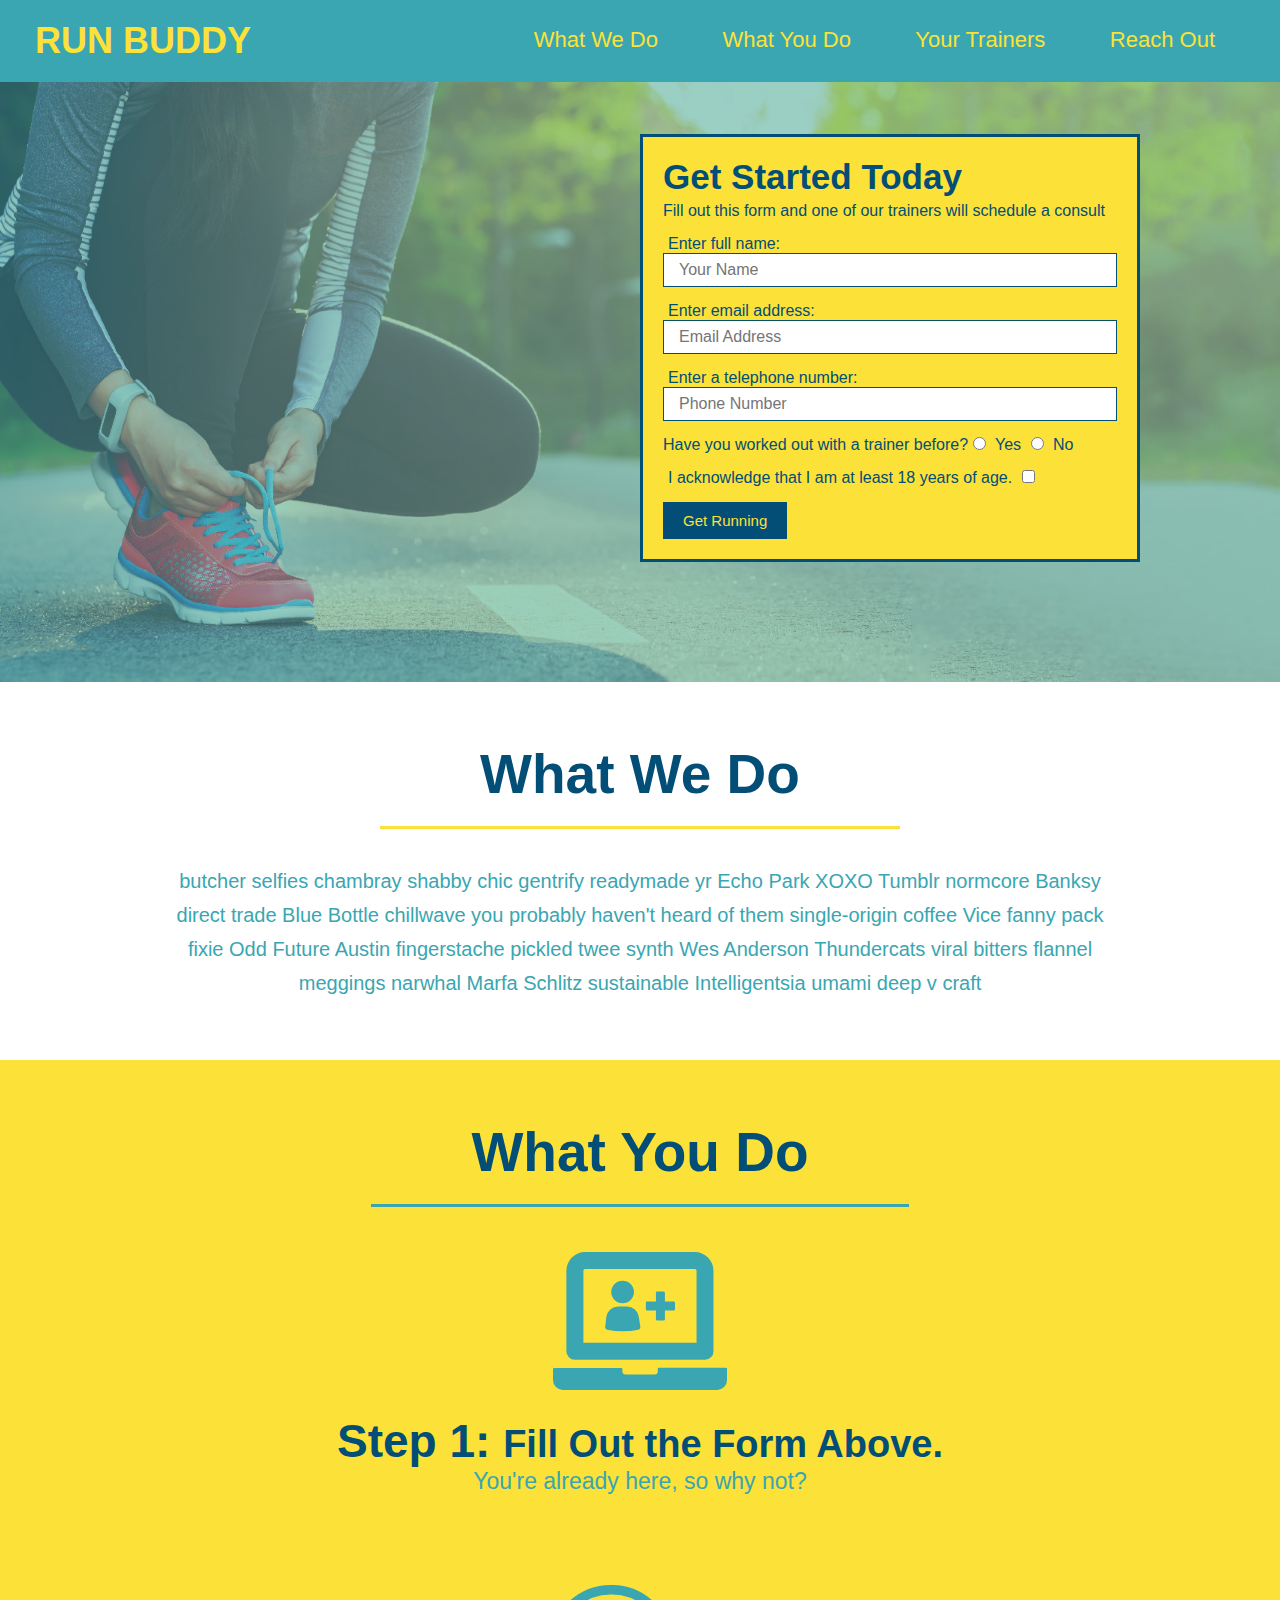
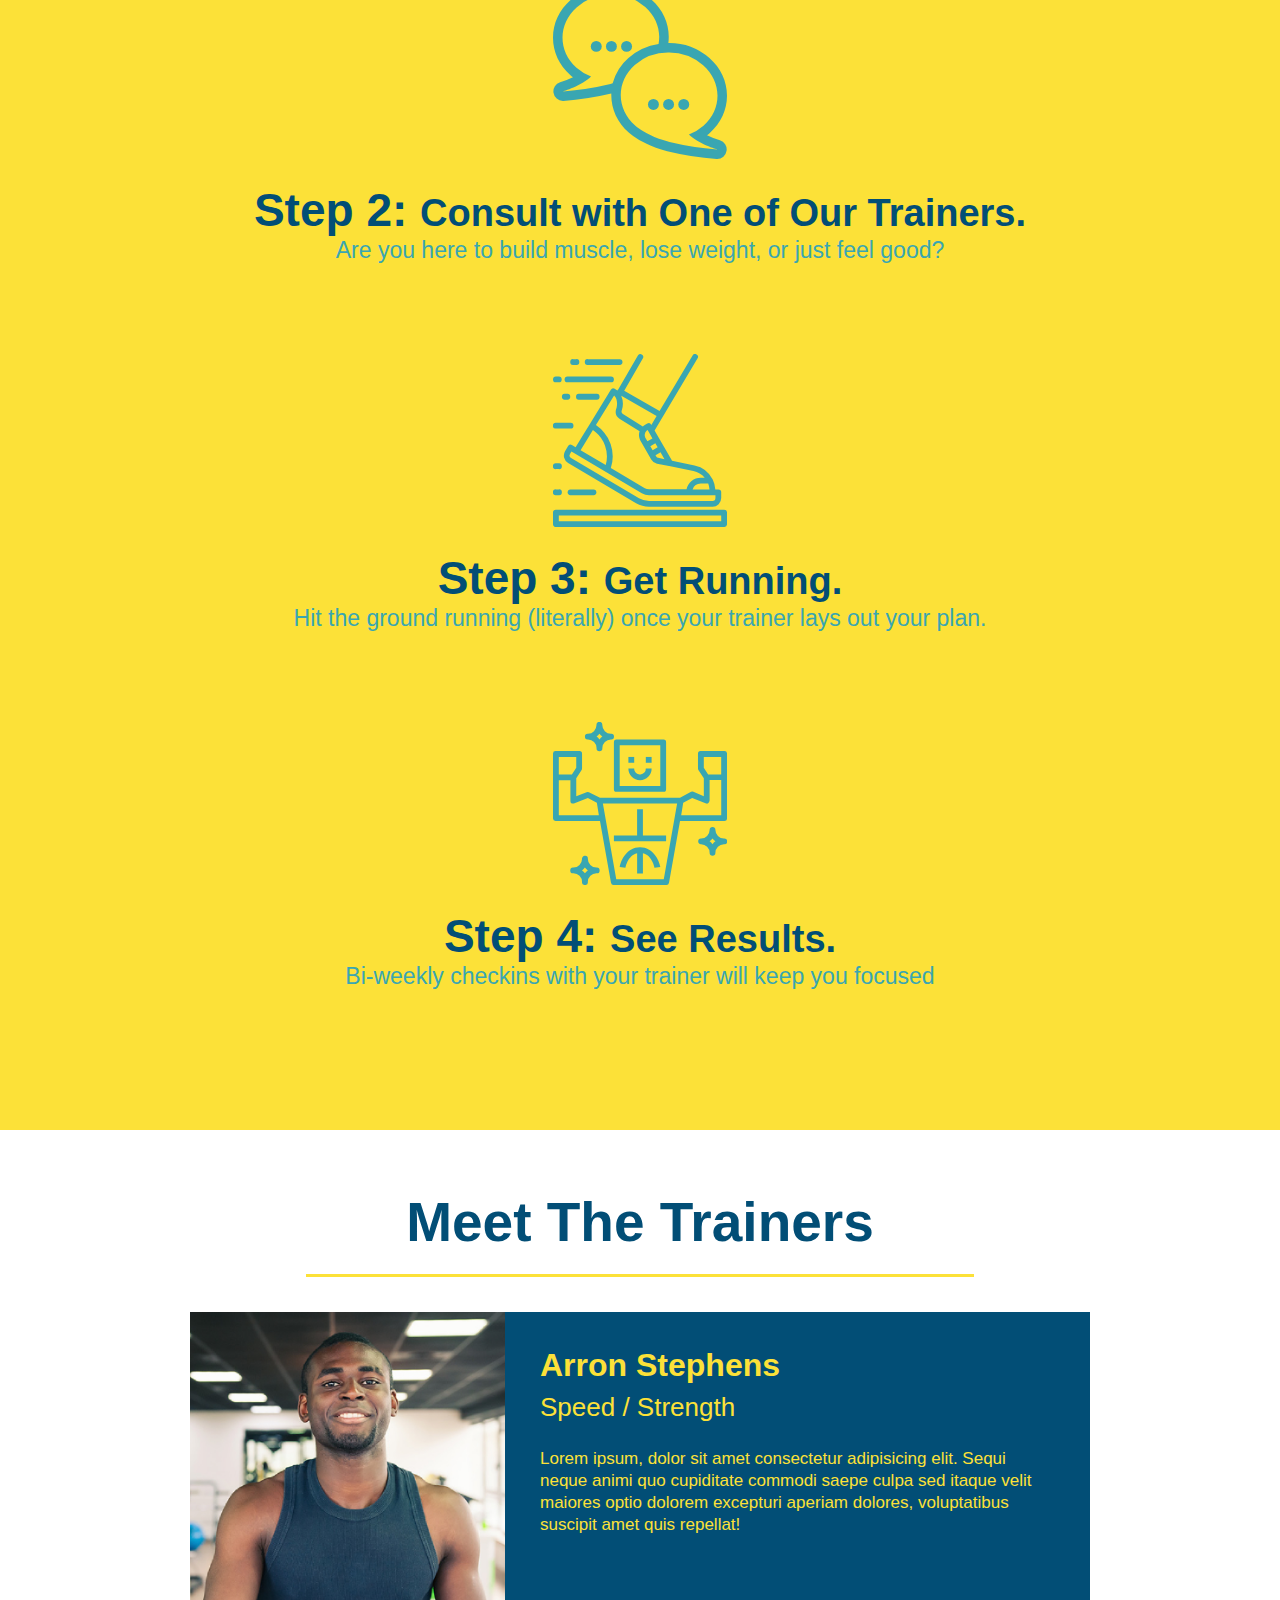
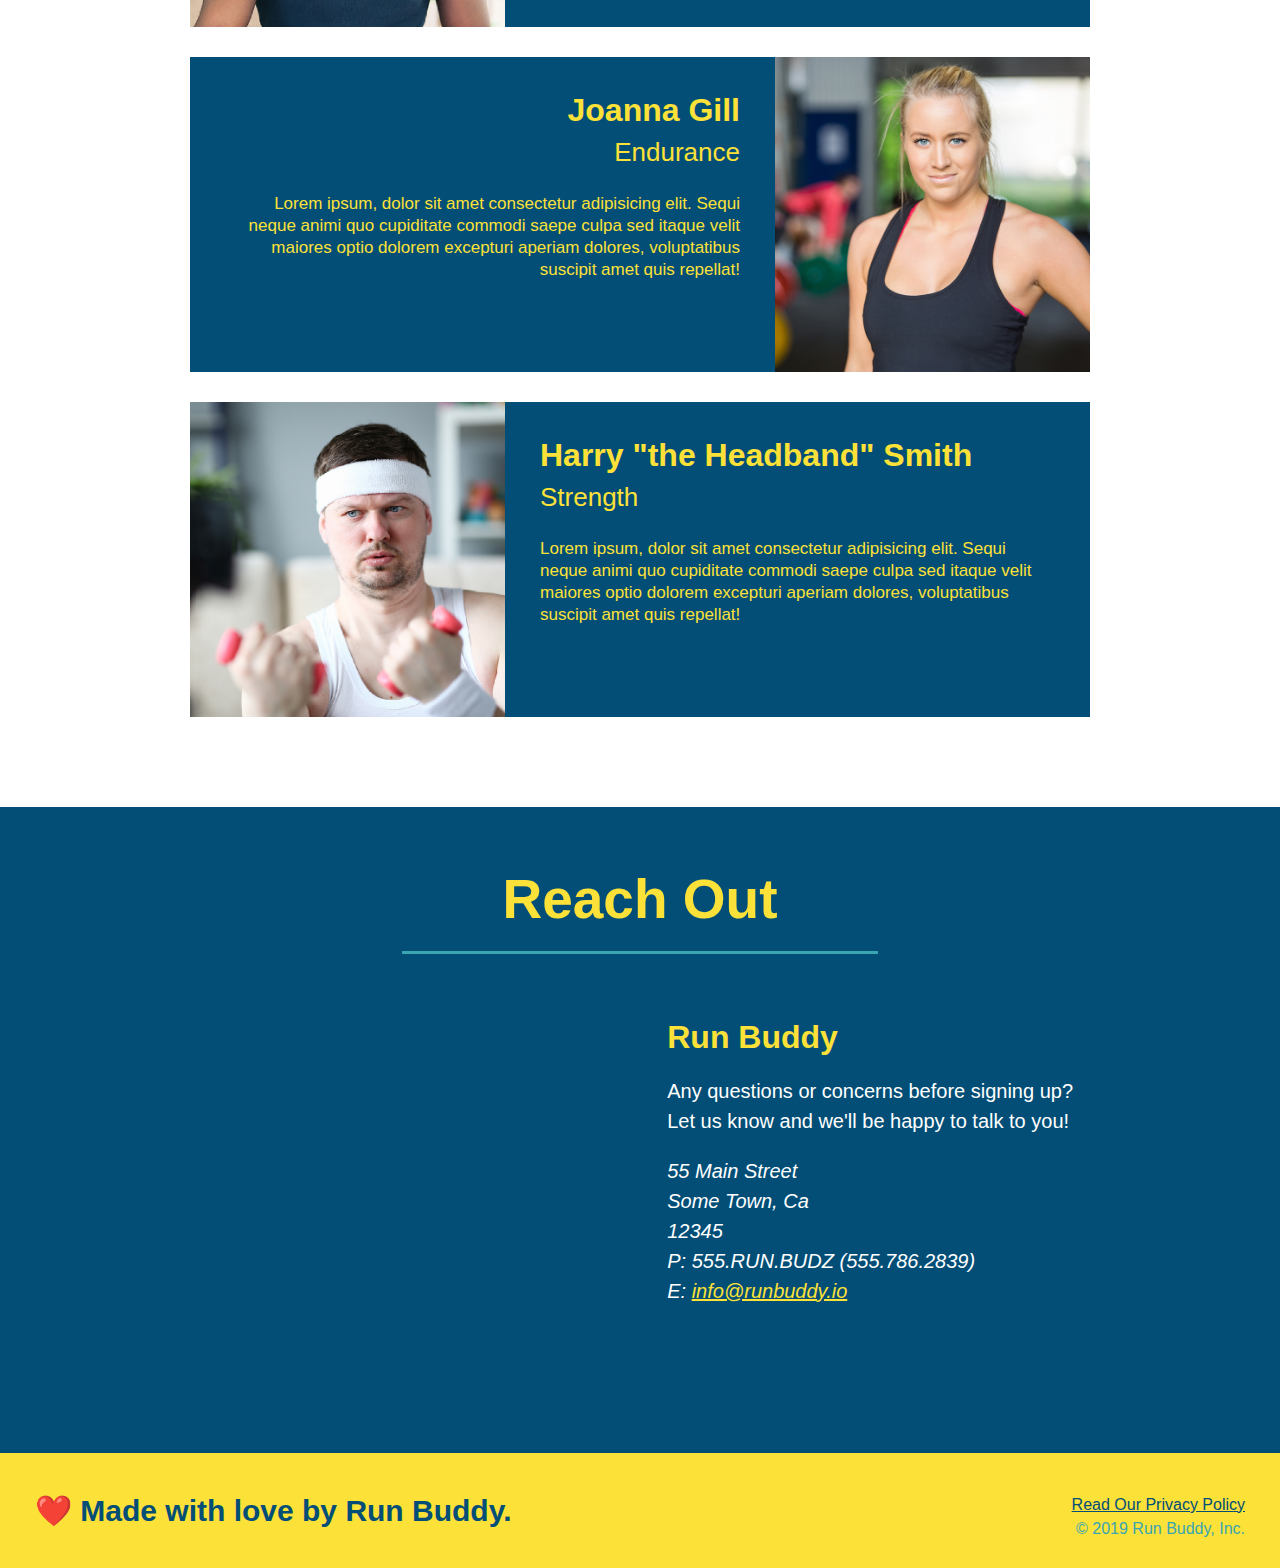
<file: index.html>
<!DOCTYPE html>
<html lang="en">
    <head>
        <meta charset="utf-8">
        <meta http-equiv="X-UA-Compatible" content="IE=edge">
        <title>Run Buddy</title>
        <meta name="description" content="">
        <meta name="viewport" content="width=device-width, initial-scale=1">
        <link rel="stylesheet" href="./assets/css/style.css">
    </head>
    <body>
        <!-- navigation -->
        <header>
            <h1>
                <a href="./index.html">RUN BUDDY</a>
            </h1>
            <nav>
                <!-- Unordered list element -->
                <ul>
                    <!-- List item element -->
                    <li>
                        <a href="#what-we-do">What We Do</a>
                    </li>
                    <li>
                        <a href="#what-you-do">What You Do</a>
                    </li>
                    <li>
                        <a href="#your-trainers">Your Trainers</a>
                    </li>
                    <li>
                        <a href="#reach-out">Reach Out</a>
                    </li>
                </ul>
            </nav>
        </header>

        <!-- hero/jumbotron -->
        <section class="hero">
            <div class="hero-form">
                <h3>Get Started Today</h3>
                <p>Fill out this form and one of our trainers will schedule a
                    consult</p>
                <form>
                    <!-- The for attribute in the <label> element programmatically links to the id attribute in the <input> element. -->
                    <label for="name">Enter full name:</label>
                    <input type="text" placeholder="Your Name" name="name"
                        id="name" class="form-input" />
                    <label for="email">Enter email address:</label>
                    <input type="email" placeholder="Email Address" name="email"
                        id="email" class="form-input" />
                    <label for="phone">Enter a telephone number:</label>
                    <input type="tel" placeholder="Phone Number" name="phone"
                        id="phone" class="form-input" />
                    <!-- The radio button elements must have the same name attribute in order to be associated with the same radio group. -->
                    <p>
                        Have you worked out with a trainer before?
                        <input type="radio" name="trainer-confirm"
                            id="trainer-yes" />
                        <label for="trainer-yes">Yes</label>
                        <input type="radio" name="trainer-confirm"
                            id="trainer-no" />
                        <label for="trainer-no">No</label>
                    </p>
                    <p>
                        <label for="checkbox">
                            I acknowledge that I am at least 18 years of age.
                        </label>
                        <input type="checkbox" name="age-confirm" id="checkbox"
                            />
                    </p>
                    <button type="submit">Get Running</button>
                </form>
            </div>
        </section>

        <!-- "what we do" section -->
        <section id="what-we-do" class="intro">
            <h2 class="section-title primary-border">What We Do</h2>
            <p>
                butcher selfies chambray shabby chic gentrify readymade yr Echo
                Park XOXO Tumblr normcore Banksy direct trade Blue Bottle
                chillwave you probably haven't heard of them single-origin
                coffee Vice fanny pack fixie Odd Future Austin fingerstache
                pickled twee synth Wes Anderson Thundercats viral bitters
                flannel meggings narwhal Marfa Schlitz sustainable
                Intelligentsia umami deep v craft
            </p>
        </section>

        <!-- "what you do" section -->
        <section id="what-you-do" class="steps">
            <h2 class="section-title secondary-border">What You Do</h2>

            <div>
                <img src="./assets/images/step-1.svg" alt="" />
                <h3>Step 1: <span> Fill Out the Form Above.</span></h3>
                <p>You're already here, so why not?</p>
            </div>

            <div>
                <img src="./assets/images/step-2.svg" alt="" />
                <h3>Step 2: <span> Consult with One of Our Trainers.</span></h3>
                <p>Are you here to build muscle, lose weight, or just feel good?</p>
            </div>

            <div>
                <img src="./assets/images/step-3.svg" alt="" />
                <h3>Step 3: <span> Get Running.</span></h3>
                <p>Hit the ground running (literally) once your trainer lays out
                    your plan.</p>
            </div>

            <div>
                <img src="./assets/images/step-4.svg" alt="" />
                <h3>Step 4: <span> See Results.</span></h3>
                <p>Bi-weekly checkins with your trainer will keep you focused</p>
            </div>
        </section>

        <!-- "meet the trainers" section -->
        <section id="your-trainers" class="trainers">
            <h2 class="section-title primary-border">Meet The Trainers</h2>
            <article class="trainer">
                <img src="./assets/images/trainer-1.jpg" alt="Arron Stephens in
                    his workout clothes, ready to pump iron" />
                <div class="trainer-bio text-left">
                    <h3>Arron Stephens</h3>
                    <h4>Speed / Strength</h4>
                    <p>
                        Lorem ipsum, dolor sit amet consectetur adipisicing
                        elit. Sequi neque animi quo cupiditate commodi saepe
                        culpa sed
                        itaque velit maiores optio dolorem excepturi aperiam
                        dolores, voluptatibus suscipit amet quis repellat!
                    </p>
                </div>
            </article>
            <!-- second trainer bio -->
            <article class="trainer">
                <div class="trainer-bio text-right">
                    <h3>Joanna Gill</h3>
                    <h4>Endurance</h4>
                    <p>
                        Lorem ipsum, dolor sit amet consectetur adipisicing
                        elit. Sequi neque animi quo cupiditate commodi saepe
                        culpa sed
                        itaque velit maiores optio dolorem excepturi aperiam
                        dolores, voluptatibus suscipit amet quis repellat!
                    </p>
                </div>
                <img src="./assets/images/trainer-2.jpg" alt="Joanna Gill
                    cooling off after a workout" />
            </article>

            <!-- third trainer bio -->
            <article class="trainer">
                <img src="./assets/images/trainer-3.jpg" alt="Harry Smith
                    wearing a headband and lifting comically small pink weights"
                    />
                <div class="trainer-bio text-left">
                    <h3>Harry "the Headband" Smith</h3>
                    <h4>Strength</h4>
                    <p>
                        Lorem ipsum, dolor sit amet consectetur adipisicing
                        elit. Sequi neque animi quo cupiditate commodi saepe
                        culpa sed
                        itaque velit maiores optio dolorem excepturi aperiam
                        dolores, voluptatibus suscipit amet quis repellat!
                    </p>
                </div>
            </article>
        </section>

        <!-- "reach out" section -->
        <section id="reach-out" class="contact">
            <h2 class="section-title secondary-border">Reach Out</h2>
            <div class="contact-info">
                <iframe src="https://www.google.com/maps/embed?pb=!1m18!1m12!1m3!1d14064.176832872488!2d-81.30013677025478!3d28.20596942140654!2m3!1f0!2f0!3f0!3m2!1i1024!2i768!4f13.1!3m3!1m2!1s0x88dd91d5cc946c21%3A0x3bdeff00fcfebe8b!2s5693%20Merlin%20Way%2C%20St%20Cloud%2C%20FL%2034772!5e0!3m2!1sen!2sus!4v1629503441251!5m2!1sen!2sus" 
                style="border:0;" allowfullscreen="" loading="lazy"></iframe>
                <div>
                    <h3>Run Buddy</h3>
                    <p>
                      Any questions or concerns before signing up?
                      <br />
                      Let us know and we'll be happy to talk to you!
                    </p>
                    <address>
                        55 Main Street <br/>
                        Some Town, Ca <br/>
                        12345<br />
                        P: 555.RUN.BUDZ (555.786.2839)<br/>
                        E: <a href="mailto:info@runbuddy.io">info@runbuddy.io</a>
                    </address>
                </div>
            </div>
        </section>

        <!-- footer -->
        <footer>
            <h2>❤️ Made with love by Run Buddy.</h2>
            <div>
                <a href="./privacy-policy.html">Read Our Privacy Policy</a><br />
                &copy; 2019 Run Buddy, Inc.
            </div>
        </footer>
    </body>
</html>
</file>
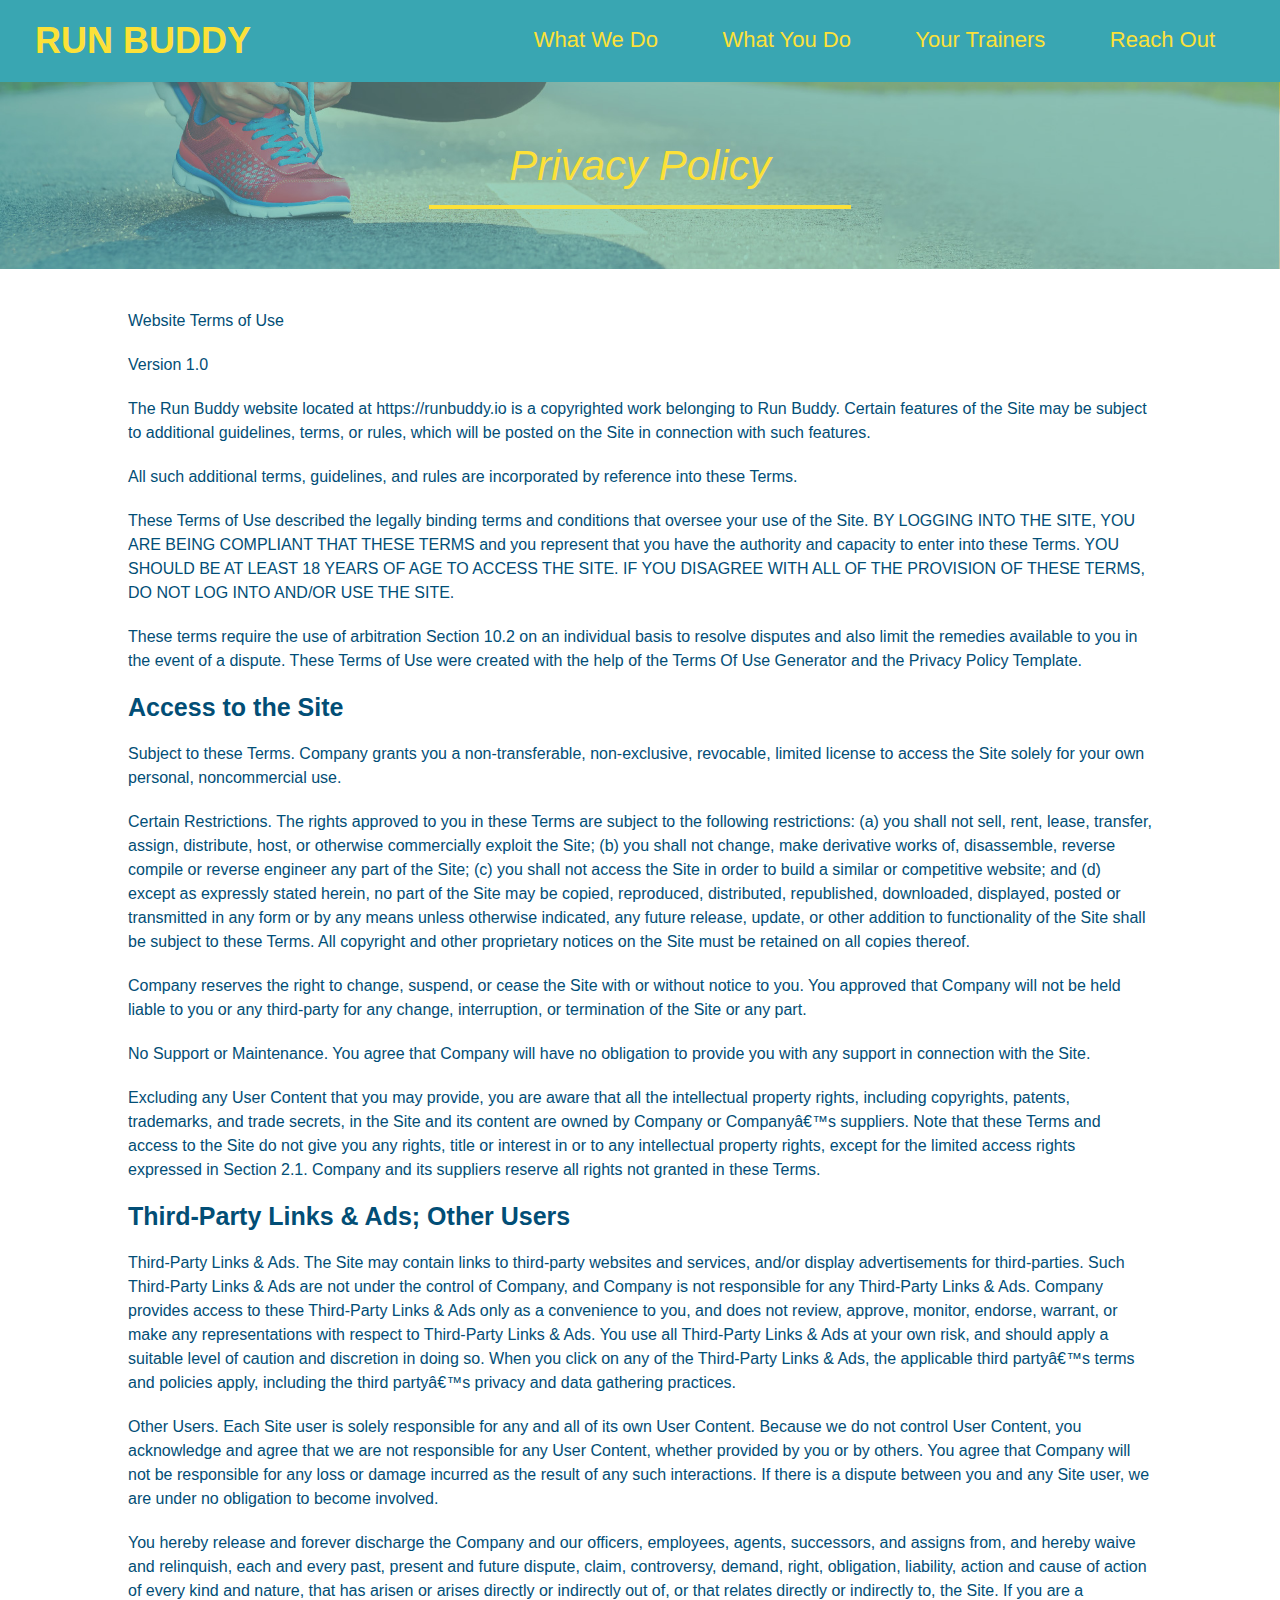
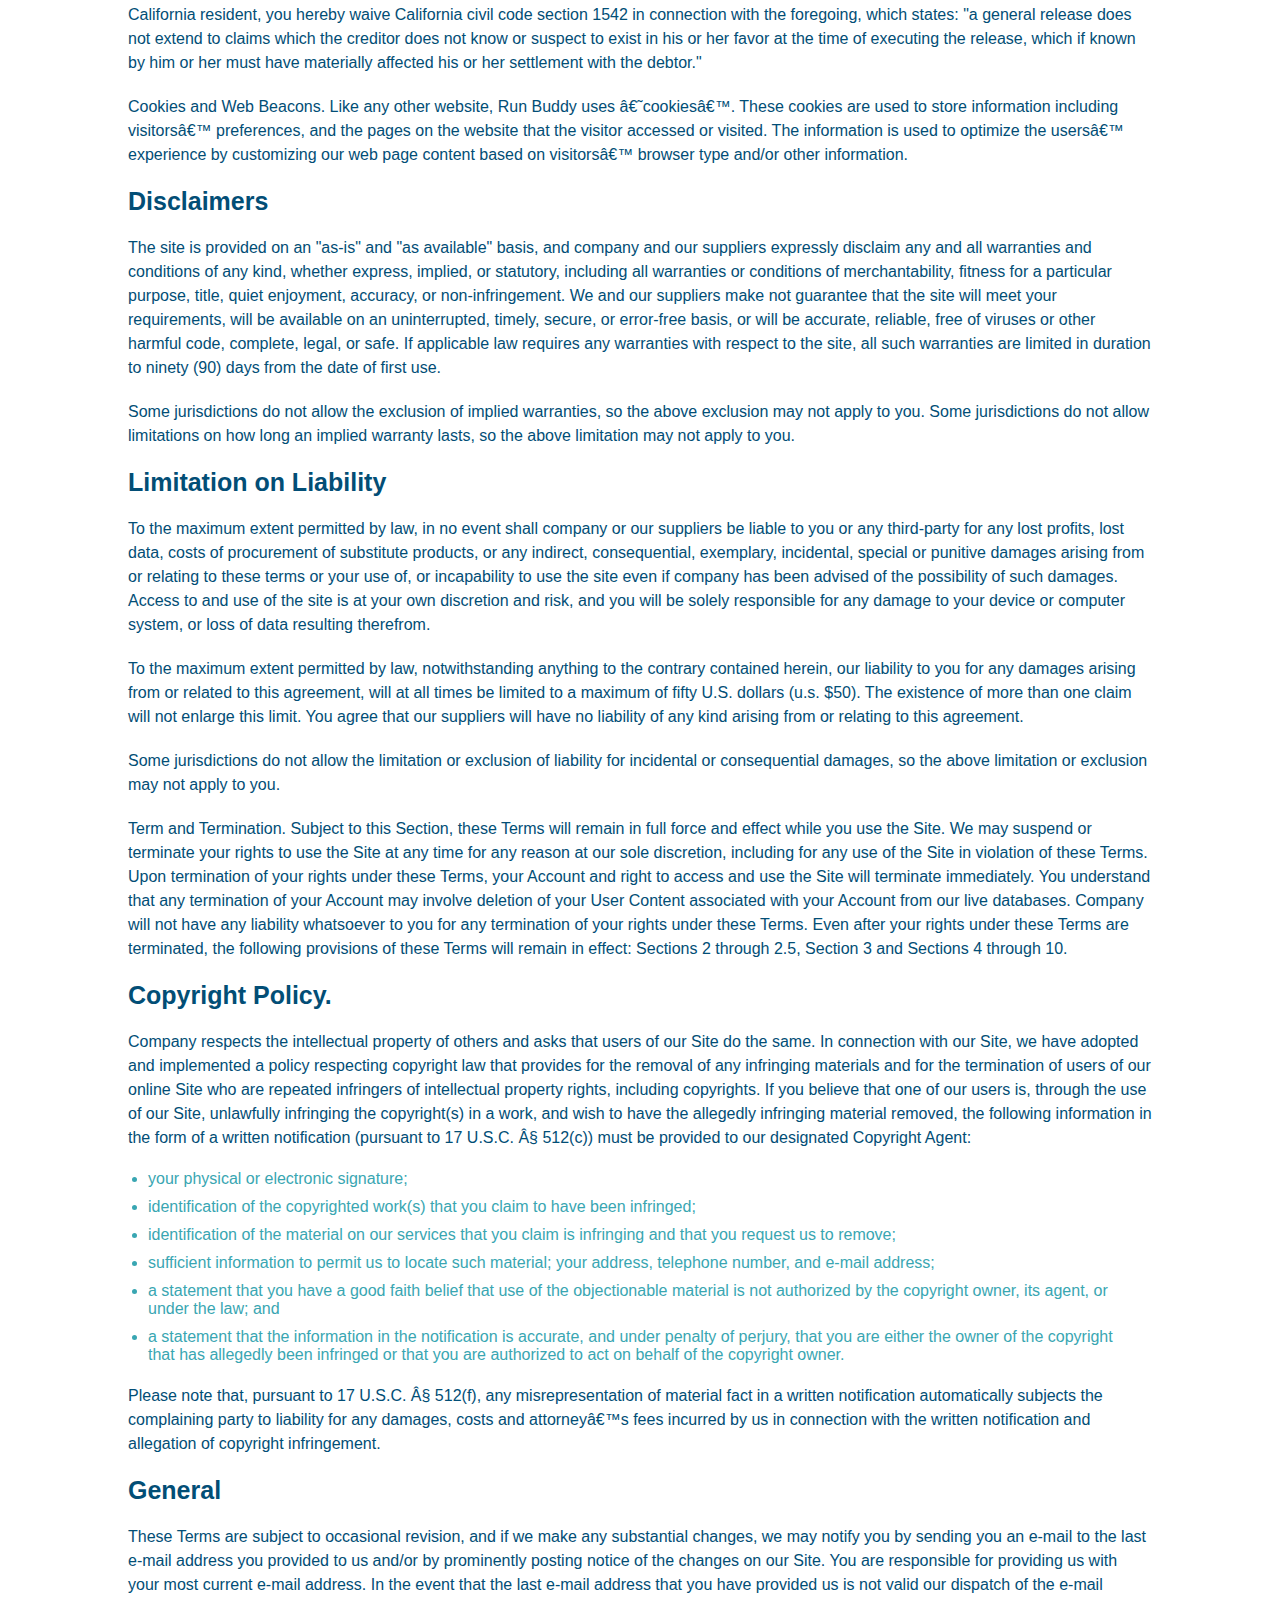
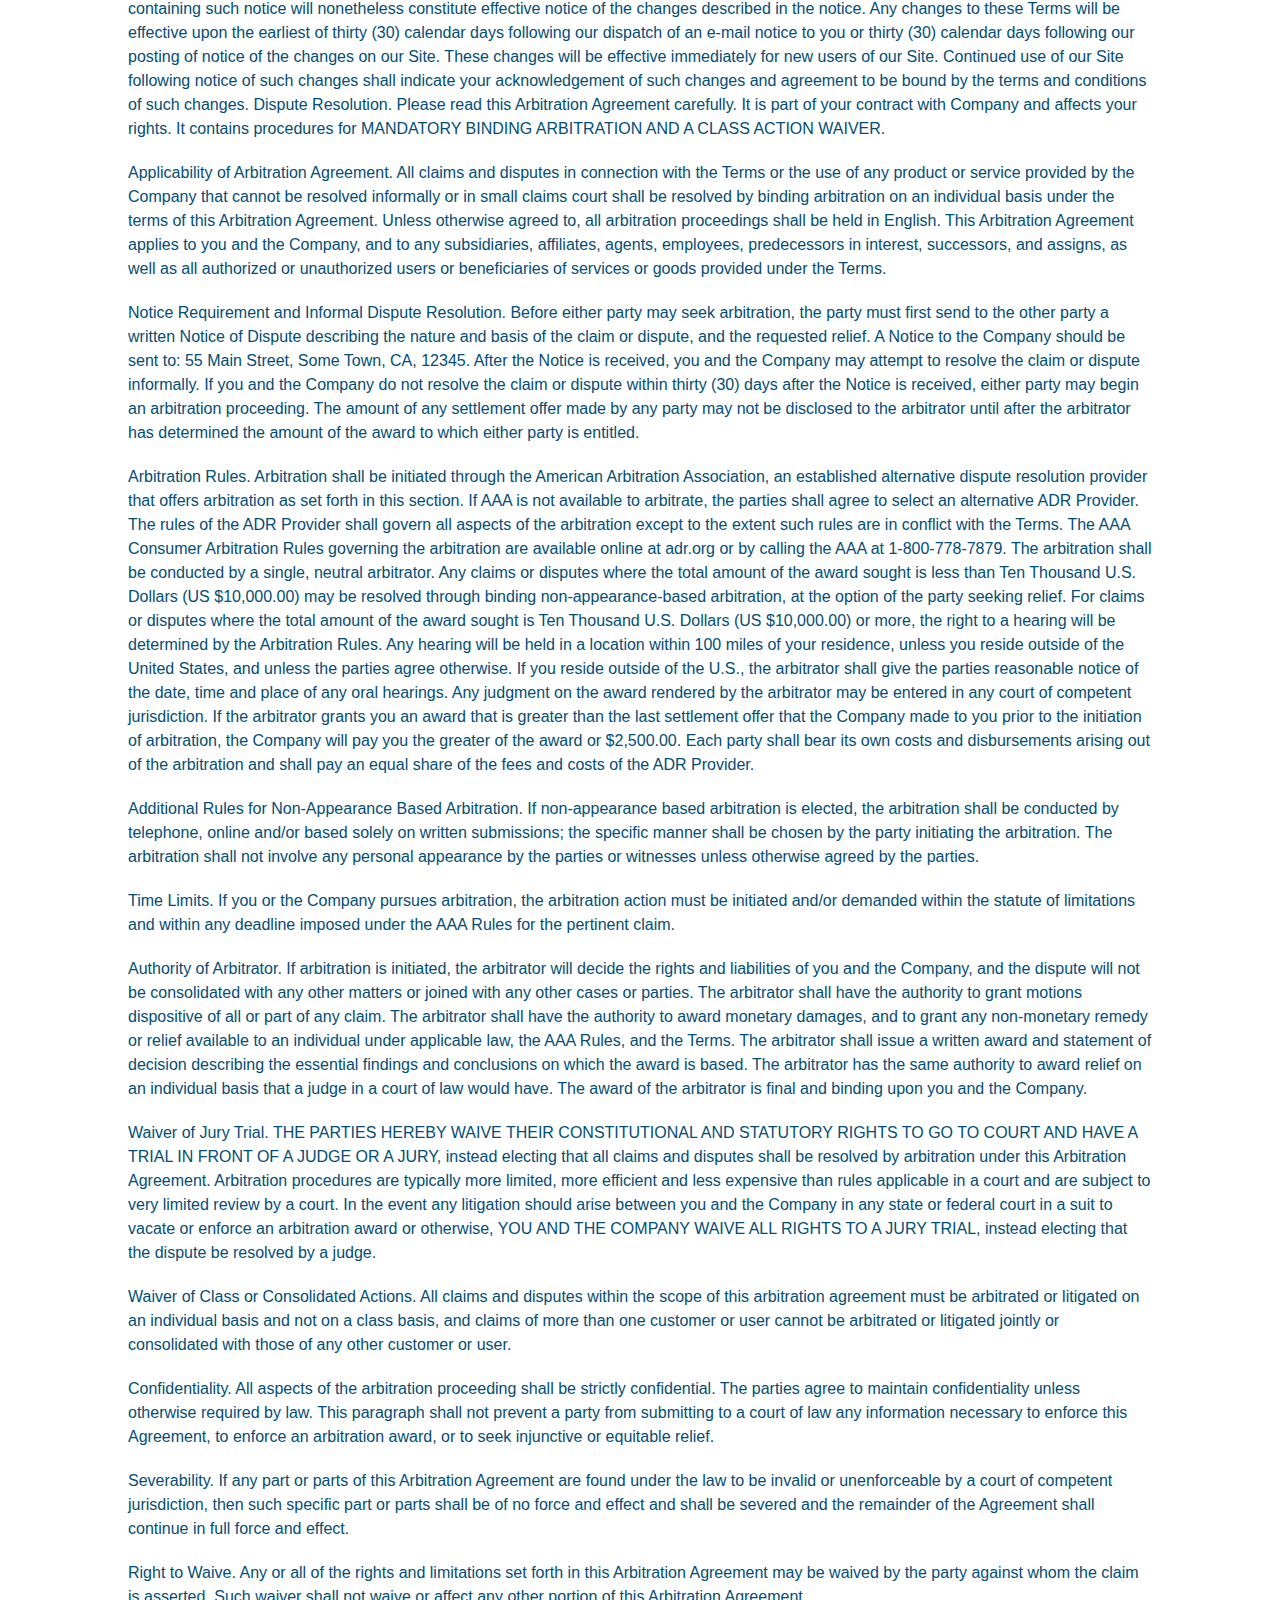
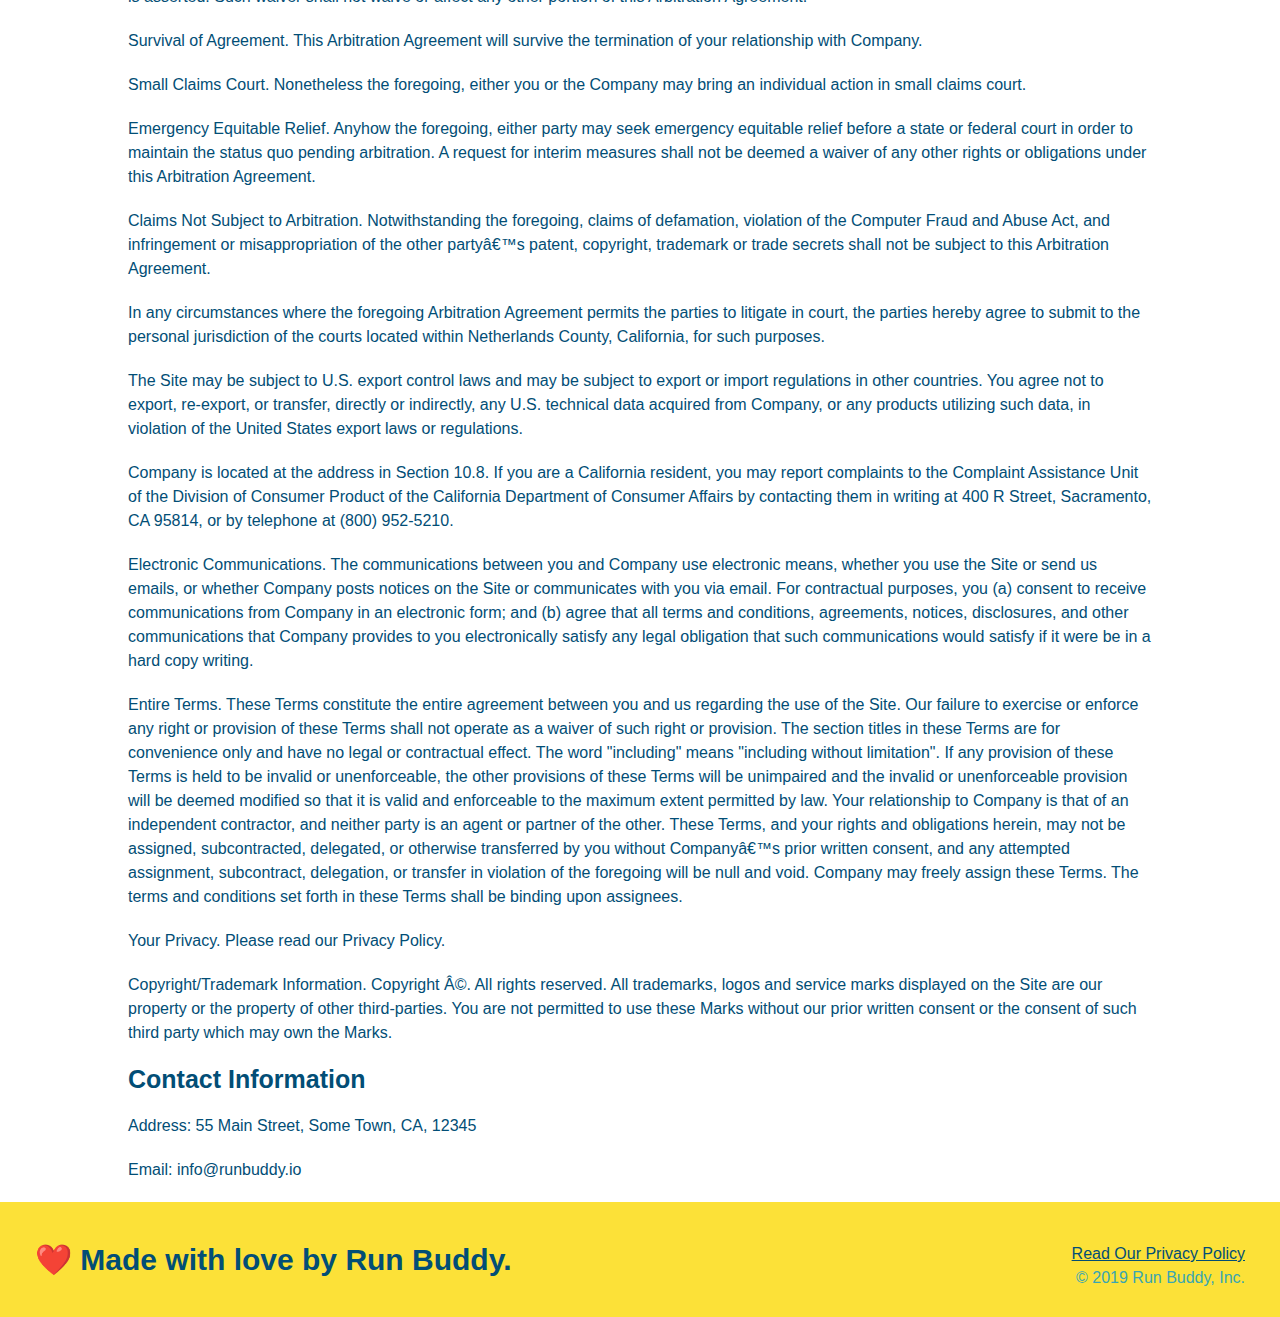
<file: privacy-policy.html>
<!DOCTYPE html>
<html>
    <head>
        <meta charset="utf-8">
        <meta http-equiv="X-UA-Compatible" content="IE=edge">
        <title>Privacy Policy - Run Buddy</title>
        <meta name="description" content="">
        <meta name="viewport" content="width=device-width, initial-scale=1">
        <link rel="stylesheet" href="./assets/css/style.css">
        <link rel="stylesheet" href="./assets/css/secondary-styles.css">
    </head>
    <body>
        <!-- navigation -->
        <header>
            <h1>
                <a href="./index.html">RUN BUDDY</a>
            </h1>
            <nav>
                <!-- Unordered list element -->
                <ul>
                    <!-- List item element -->
                    <li>
                        <a href="./index.html#what-we-do">What We Do</a>
                    </li>
                    <li>
                        <a href="./index.html#what-you-do">What You Do</a>
                    </li>
                    <li>
                        <a href="./index.html#your-trainers">Your Trainers</a>
                    </li>
                    <li>
                        <a href="./index.html#reach-out">Reach Out</a>
                    </li>
                </ul>
            </nav>
        </header>

        <section class="hero">
            <h2 class="page-title">
              Privacy Policy
            </h2>
        </section>
        <article class="secondary-content">
              <p>
                Website Terms of Use
              </p>
        
              <p>
                Version 1.0
              </p>
        
              <p>
                The Run Buddy website located at https://runbuddy.io is a copyrighted work belonging to Run Buddy. Certain
                features of the Site may be subject to additional guidelines, terms, or rules, which will be posted on the Site
                in connection with such features.
              </p>
        
              <p>
                All such additional terms, guidelines, and rules are incorporated by reference into these Terms.
              </p>
        
              <p>
                These Terms of Use described the legally binding terms and conditions that oversee your use of the Site. BY
                LOGGING INTO THE SITE, YOU ARE BEING COMPLIANT THAT THESE TERMS and you represent that you have the authority
                and capacity to enter into these Terms. YOU SHOULD BE AT LEAST 18 YEARS OF AGE TO ACCESS THE SITE. IF YOU
                DISAGREE WITH ALL OF THE PROVISION OF THESE TERMS, DO NOT LOG INTO AND/OR USE THE SITE.
              </p>
        
              <p>
                These terms require the use of arbitration Section 10.2 on an individual basis to resolve disputes and also
                limit the remedies available to you in the event of a dispute. These Terms of Use were created with the help of
                the Terms Of Use Generator and the Privacy Policy Template.
              </p>
        
              <h3>
                Access to the Site
              </h3>
        
              <p>
                Subject to these Terms. Company grants you a non-transferable, non-exclusive, revocable, limited license to
                access the Site solely for your own personal, noncommercial use.
              </p>
        
              <p>
                Certain Restrictions. The rights approved to you in these Terms are subject to the following restrictions: (a)
                you shall not sell, rent, lease, transfer, assign, distribute, host, or otherwise commercially exploit the Site;
                (b) you shall not change, make derivative works of, disassemble, reverse compile or reverse engineer any part of
                the Site; (c) you shall not access the Site in order to build a similar or competitive website; and (d) except
                as expressly stated herein, no part of the Site may be copied, reproduced, distributed, republished, downloaded,
                displayed, posted or transmitted in any form or by any means unless otherwise indicated, any future release,
                update, or other addition to functionality of the Site shall be subject to these Terms. All copyright and other
                proprietary notices on the Site must be retained on all copies thereof.
              </p>
        
              <p>
                Company reserves the right to change, suspend, or cease the Site with or without notice to you. You approved
                that Company will not be held liable to you or any third-party for any change, interruption, or termination of
                the Site or any part.
              </p>
        
              <p>
                No Support or Maintenance. You agree that Company will have no obligation to provide you with any support in
                connection with the Site.
              </p>
        
              <p>
                Excluding any User Content that you may provide, you are aware that all the intellectual property rights,
                including copyrights, patents, trademarks, and trade secrets, in the Site and its content are owned by Company
                or Companyâ€™s suppliers. Note that these Terms and access to the Site do not give you any rights, title or
                interest in or to any intellectual property rights, except for the limited access rights expressed in Section
                2.1. Company and its suppliers reserve all rights not granted in these Terms.
              </p>
        
              <h3>
                Third-Party Links &amp; Ads; Other Users
              </h3>
        
              <p>
                Third-Party Links &amp; Ads. The Site may contain links to third-party websites and services, and/or display
                advertisements for third-parties. Such Third-Party Links &amp; Ads are not under the control of Company, and Company
                is not responsible for any Third-Party Links &amp; Ads. Company provides access to these Third-Party Links &amp; Ads
                only as a convenience to you, and does not review, approve, monitor, endorse, warrant, or make any
                representations with respect to Third-Party Links &amp; Ads. You use all Third-Party Links &amp; Ads at your own risk,
                and should apply a suitable level of caution and discretion in doing so. When you click on any of the
                Third-Party Links &amp; Ads, the applicable third partyâ€™s terms and policies apply, including the third partyâ€™s
                privacy and data gathering practices.
              </p>
        
              <p>
                Other Users. Each Site user is solely responsible for any and all of its own User Content. Because we do not
                control User Content, you acknowledge and agree that we are not responsible for any User Content, whether
                provided by you or by others. You agree that Company will not be responsible for any loss or damage incurred as
                the result of any such interactions. If there is a dispute between you and any Site user, we are under no
                obligation to become involved.
              </p>
        
              <p>
                You hereby release and forever discharge the Company and our officers, employees, agents, successors, and
                assigns from, and hereby waive and relinquish, each and every past, present and future dispute, claim,
                controversy, demand, right, obligation, liability, action and cause of action of every kind and nature, that has
                arisen or arises directly or indirectly out of, or that relates directly or indirectly to, the Site. If you are
                a California resident, you hereby waive California civil code section 1542 in connection with the foregoing,
                which states: "a general release does not extend to claims which the creditor does not know or suspect to exist
                in his or her favor at the time of executing the release, which if known by him or her must have materially
                affected his or her settlement with the debtor."
              </p>
        
              <p>
                Cookies and Web Beacons. Like any other website, Run Buddy uses â€˜cookiesâ€™. These cookies are used to store
                information including visitorsâ€™ preferences, and the pages on the website that the visitor accessed or visited.
                The information is used to optimize the usersâ€™ experience by customizing our web page content based on visitorsâ€™
                browser type and/or other information.
              </p>
        
              <h3>
                Disclaimers
              </h3>
        
              <p>
                The site is provided on an "as-is" and "as available" basis, and company and our suppliers expressly disclaim
                any and all warranties and conditions of any kind, whether express, implied, or statutory, including all
                warranties or conditions of merchantability, fitness for a particular purpose, title, quiet enjoyment, accuracy,
                or non-infringement. We and our suppliers make not guarantee that the site will meet your requirements, will be
                available on an uninterrupted, timely, secure, or error-free basis, or will be accurate, reliable, free of
                viruses or other harmful code, complete, legal, or safe. If applicable law requires any warranties with respect
                to the site, all such warranties are limited in duration to ninety (90) days from the date of first use.
              </p>
        
              <p>
                Some jurisdictions do not allow the exclusion of implied warranties, so the above exclusion may not apply to
                you. Some jurisdictions do not allow limitations on how long an implied warranty lasts, so the above limitation
                may not apply to you.
              </p>
        
              <h3>
                Limitation on Liability
              </h3>
        
              <p>
                To the maximum extent permitted by law, in no event shall company or our suppliers be liable to you or any
                third-party for any lost profits, lost data, costs of procurement of substitute products, or any indirect,
                consequential, exemplary, incidental, special or punitive damages arising from or relating to these terms or
                your use of, or incapability to use the site even if company has been advised of the possibility of such
                damages. Access to and use of the site is at your own discretion and risk, and you will be solely responsible
                for any damage to your device or computer system, or loss of data resulting therefrom.
              </p>
        
              <p>
                To the maximum extent permitted by law, notwithstanding anything to the contrary contained herein, our liability
                to you for any damages arising from or related to this agreement, will at all times be limited to a maximum of
                fifty U.S. dollars (u.s. $50). The existence of more than one claim will not enlarge this limit. You agree that
                our suppliers will have no liability of any kind arising from or relating to this agreement.
              </p>
        
              <p>
                Some jurisdictions do not allow the limitation or exclusion of liability for incidental or consequential
                damages, so the above limitation or exclusion may not apply to you.
              </p>
        
              <p>
                Term and Termination. Subject to this Section, these Terms will remain in full force and effect while you use
                the Site. We may suspend or terminate your rights to use the Site at any time for any reason at our sole
                discretion, including for any use of the Site in violation of these Terms. Upon termination of your rights under
                these Terms, your Account and right to access and use the Site will terminate immediately. You understand that
                any termination of your Account may involve deletion of your User Content associated with your Account from our
                live databases. Company will not have any liability whatsoever to you for any termination of your rights under
                these Terms. Even after your rights under these Terms are terminated, the following provisions of these Terms
                will remain in effect: Sections 2 through 2.5, Section 3 and Sections 4 through 10.
              </p>
        
              <h3>
                Copyright Policy.
              </h3>
        
              <p>
                Company respects the intellectual property of others and asks that users of our Site do the same. In connection
                with our Site, we have adopted and implemented a policy respecting copyright law that provides for the removal
                of any infringing materials and for the termination of users of our online Site who are repeated infringers of
                intellectual property rights, including copyrights. If you believe that one of our users is, through the use of
                our Site, unlawfully infringing the copyright(s) in a work, and wish to have the allegedly infringing material
                removed, the following information in the form of a written notification (pursuant to 17 U.S.C. Â§ 512(c)) must
                be provided to our designated Copyright Agent:
              </p>
        
              <ul>
                <li>
                  your physical or electronic signature;
                </li>
                <li>
                  identification of the copyrighted work(s) that you claim to have been infringed;
                </li>
                <li>
                  identification of the material on our services that you claim is infringing and that you request us to remove;
                </li>
                <li>
                  sufficient information to permit us to locate such material; your address, telephone number, and e-mail
                  address;
                </li>
                <li>
                  a statement that you have a good faith belief that use of the objectionable material is not authorized by the
                  copyright owner, its agent, or under the law; and
                </li>
                <li>
                  a statement that the information in the notification is accurate, and under penalty of perjury, that you are
                  either the owner of the copyright that has allegedly been infringed or that you are authorized to act on
                  behalf of the copyright owner.
                </li>
              </ul>
        
              <p>
                Please note that, pursuant to 17 U.S.C. Â§ 512(f), any misrepresentation of material fact in a written
                notification automatically subjects the complaining party to liability for any damages, costs and attorneyâ€™s
                fees incurred by us in connection with the written notification and allegation of copyright infringement.
              </p>
        
              <h3>
                General
              </h3>
        
              <p>
                These Terms are subject to occasional revision, and if we make any substantial changes, we may notify you by
                sending you an e-mail to the last e-mail address you provided to us and/or by prominently posting notice of the
                changes on our Site. You are responsible for providing us with your most current e-mail address. In the event
                that the last e-mail address that you have provided us is not valid our dispatch of the e-mail containing such
                notice will nonetheless constitute effective notice of the changes described in the notice. Any changes to these
                Terms will be effective upon the earliest of thirty (30) calendar days following our dispatch of an e-mail
                notice to you or thirty (30) calendar days following our posting of notice of the changes on our Site. These
                changes will be effective immediately for new users of our Site. Continued use of our Site following notice of
                such changes shall indicate your acknowledgement of such changes and agreement to be bound by the terms and
                conditions of such changes. Dispute Resolution. Please read this Arbitration Agreement carefully. It is part of
                your contract with Company and affects your rights. It contains procedures for MANDATORY BINDING ARBITRATION AND
                A CLASS ACTION WAIVER.
              </p>
        
              <p>
                Applicability of Arbitration Agreement. All claims and disputes in connection with the Terms or the use of any
                product or service provided by the Company that cannot be resolved informally or in small claims court shall be
                resolved by binding arbitration on an individual basis under the terms of this Arbitration Agreement. Unless
                otherwise agreed to, all arbitration proceedings shall be held in English. This Arbitration Agreement applies to
                you and the Company, and to any subsidiaries, affiliates, agents, employees, predecessors in interest,
                successors, and assigns, as well as all authorized or unauthorized users or beneficiaries of services or goods
                provided under the Terms.
              </p>
        
              <p>
                Notice Requirement and Informal Dispute Resolution. Before either party may seek arbitration, the party must
                first send to the other party a written Notice of Dispute describing the nature and basis of the claim or
                dispute, and the requested relief. A Notice to the Company should be sent to: 55 Main Street, Some Town, CA,
                12345. After the Notice is received, you and the Company may attempt to resolve the claim or dispute informally.
                If you and the Company do not resolve the claim or dispute within thirty (30) days after the Notice is received,
                either party may begin an arbitration proceeding. The amount of any settlement offer made by any party may not
                be disclosed to the arbitrator until after the arbitrator has determined the amount of the award to which either
                party is entitled.
              </p>
        
              <p>
                Arbitration Rules. Arbitration shall be initiated through the American Arbitration Association, an established
                alternative dispute resolution provider that offers arbitration as set forth in this section. If AAA is not
                available to arbitrate, the parties shall agree to select an alternative ADR Provider. The rules of the ADR
                Provider shall govern all aspects of the arbitration except to the extent such rules are in conflict with the
                Terms. The AAA Consumer Arbitration Rules governing the arbitration are available online at adr.org or by
                calling the AAA at 1-800-778-7879. The arbitration shall be conducted by a single, neutral arbitrator. Any
                claims or disputes where the total amount of the award sought is less than Ten Thousand U.S. Dollars (US
                $10,000.00) may be resolved through binding non-appearance-based arbitration, at the option of the party seeking
                relief. For claims or disputes where the total amount of the award sought is Ten Thousand U.S. Dollars (US
                $10,000.00) or more, the right to a hearing will be determined by the Arbitration Rules. Any hearing will be
                held in a location within 100 miles of your residence, unless you reside outside of the United States, and
                unless the parties agree otherwise. If you reside outside of the U.S., the arbitrator shall give the parties
                reasonable notice of the date, time and place of any oral hearings. Any judgment on the award rendered by the
                arbitrator may be entered in any court of competent jurisdiction. If the arbitrator grants you an award that is
                greater than the last settlement offer that the Company made to you prior to the initiation of arbitration, the
                Company will pay you the greater of the award or $2,500.00. Each party shall bear its own costs and
                disbursements arising out of the arbitration and shall pay an equal share of the fees and costs of the ADR
                Provider.
              </p>
        
              <p>
                Additional Rules for Non-Appearance Based Arbitration. If non-appearance based arbitration is elected, the
                arbitration shall be conducted by telephone, online and/or based solely on written submissions; the specific
                manner shall be chosen by the party initiating the arbitration. The arbitration shall not involve any personal
                appearance by the parties or witnesses unless otherwise agreed by the parties.
              </p>
        
              <p>
                Time Limits. If you or the Company pursues arbitration, the arbitration action must be initiated and/or demanded
                within the statute of limitations and within any deadline imposed under the AAA Rules for the pertinent claim.
              </p>
        
              <p>
                Authority of Arbitrator. If arbitration is initiated, the arbitrator will decide the rights and liabilities of
                you and the Company, and the dispute will not be consolidated with any other matters or joined with any other
                cases or parties. The arbitrator shall have the authority to grant motions dispositive of all or part of any
                claim. The arbitrator shall have the authority to award monetary damages, and to grant any non-monetary remedy
                or relief available to an individual under applicable law, the AAA Rules, and the Terms. The arbitrator shall
                issue a written award and statement of decision describing the essential findings and conclusions on which the
                award is based. The arbitrator has the same authority to award relief on an individual basis that a judge in a
                court of law would have. The award of the arbitrator is final and binding upon you and the Company.
              </p>
        
              <p>
                Waiver of Jury Trial. THE PARTIES HEREBY WAIVE THEIR CONSTITUTIONAL AND STATUTORY RIGHTS TO GO TO COURT AND HAVE
                A TRIAL IN FRONT OF A JUDGE OR A JURY, instead electing that all claims and disputes shall be resolved by
                arbitration under this Arbitration Agreement. Arbitration procedures are typically more limited, more efficient
                and less expensive than rules applicable in a court and are subject to very limited review by a court. In the
                event any litigation should arise between you and the Company in any state or federal court in a suit to vacate
                or enforce an arbitration award or otherwise, YOU AND THE COMPANY WAIVE ALL RIGHTS TO A JURY TRIAL, instead
                electing that the dispute be resolved by a judge.
              </p>
        
              <p>
                Waiver of Class or Consolidated Actions. All claims and disputes within the scope of this arbitration agreement
                must be arbitrated or litigated on an individual basis and not on a class basis, and claims of more than one
                customer or user cannot be arbitrated or litigated jointly or consolidated with those of any other customer or
                user.
              </p>
        
              <p>
                Confidentiality. All aspects of the arbitration proceeding shall be strictly confidential. The parties agree to
                maintain confidentiality unless otherwise required by law. This paragraph shall not prevent a party from
                submitting to a court of law any information necessary to enforce this Agreement, to enforce an arbitration
                award, or to seek injunctive or equitable relief.
              </p>
        
              <p>
                Severability. If any part or parts of this Arbitration Agreement are found under the law to be invalid or
                unenforceable by a court of competent jurisdiction, then such specific part or parts shall be of no force and
                effect and shall be severed and the remainder of the Agreement shall continue in full force and effect.
              </p>
        
              <p>
                Right to Waive. Any or all of the rights and limitations set forth in this Arbitration Agreement may be waived
                by the party against whom the claim is asserted. Such waiver shall not waive or affect any other portion of this
                Arbitration Agreement.
              </p>
        
              <p>
                Survival of Agreement. This Arbitration Agreement will survive the termination of your relationship with
                Company.
              </p>
        
              <p>
                Small Claims Court. Nonetheless the foregoing, either you or the Company may bring an individual action in small
                claims court.
              </p>
        
              <p>
                Emergency Equitable Relief. Anyhow the foregoing, either party may seek emergency equitable relief before a
                state or federal court in order to maintain the status quo pending arbitration. A request for interim measures
                shall not be deemed a waiver of any other rights or obligations under this Arbitration Agreement.
              </p>
        
              <p>
                Claims Not Subject to Arbitration. Notwithstanding the foregoing, claims of defamation, violation of the
                Computer Fraud and Abuse Act, and infringement or misappropriation of the other partyâ€™s patent, copyright,
                trademark or trade secrets shall not be subject to this Arbitration Agreement.
              </p>
        
              <p>
                In any circumstances where the foregoing Arbitration Agreement permits the parties to litigate in court, the
                parties hereby agree to submit to the personal jurisdiction of the courts located within Netherlands County,
                California, for such purposes.
              </p>
        
              <p>
                The Site may be subject to U.S. export control laws and may be subject to export or import regulations in other
                countries. You agree not to export, re-export, or transfer, directly or indirectly, any U.S. technical data
                acquired from Company, or any products utilizing such data, in violation of the United States export laws or
                regulations.
              </p>
        
              <p>
                Company is located at the address in Section 10.8. If you are a California resident, you may report complaints
                to the Complaint Assistance Unit of the Division of Consumer Product of the California Department of Consumer
                Affairs by contacting them in writing at 400 R Street, Sacramento, CA 95814, or by telephone at (800) 952-5210.
              </p>
        
              <p>
                Electronic Communications. The communications between you and Company use electronic means, whether you use the
                Site or send us emails, or whether Company posts notices on the Site or communicates with you via email. For
                contractual purposes, you (a) consent to receive communications from Company in an electronic form; and (b)
                agree that all terms and conditions, agreements, notices, disclosures, and other communications that Company
                provides to you electronically satisfy any legal obligation that such communications would satisfy if it were be
                in a hard copy writing.
              </p>
        
              <p>
                Entire Terms. These Terms constitute the entire agreement between you and us regarding the use of the Site. Our
                failure to exercise or enforce any right or provision of these Terms shall not operate as a waiver of such right
                or provision. The section titles in these Terms are for convenience only and have no legal or contractual
                effect. The word "including" means "including without limitation". If any provision of these Terms is held to be
                invalid or unenforceable, the other provisions of these Terms will be unimpaired and the invalid or
                unenforceable provision will be deemed modified so that it is valid and enforceable to the maximum extent
                permitted by law. Your relationship to Company is that of an independent contractor, and neither party is an
                agent or partner of the other. These Terms, and your rights and obligations herein, may not be assigned,
                subcontracted, delegated, or otherwise transferred by you without Companyâ€™s prior written consent, and any
                attempted assignment, subcontract, delegation, or transfer in violation of the foregoing will be null and void.
                Company may freely assign these Terms. The terms and conditions set forth in these Terms shall be binding upon
                assignees.
              </p>
        
              <p>
                Your Privacy. Please read our Privacy Policy.
              </p>
        
              <p>
                Copyright/Trademark Information. Copyright Â©. All rights reserved. All trademarks, logos and service marks
                displayed on the Site are our property or the property of other third-parties. You are not permitted to use
                these Marks without our prior written consent or the consent of such third party which may own the Marks.
              </p>
        
              <h3>
                Contact Information
              </h3>
        
              <p>
                Address: 55 Main Street, Some Town, CA, 12345
              </p>
        
              <p>
                Email: info@runbuddy.io
              </p>
        </article>

        <!-- footer -->
        <footer>
            <h2>❤️ Made with love by Run Buddy.</h2>
            <div>
                <a href="#">Read Our Privacy Policy</a><br />
                &copy; 2019 Run Buddy, Inc.
            </div>
        </footer>
    </body>
</html>
</file>
<file: assets/css/style.css>
* {
    margin: 0;
    padding: 0;
    /*instruct the browser to ignore padding in the overall width*/
    /* problem we were having was that the footer was longer than the width of the page*/
    box-sizing: border-box;
}
body {
    font-family: Helvetica, Arial, sans-serif;
    color: #39a6b2;
}
header {
    padding: 20px 35px;
    background-color: #39a6b2;
}
header h1 {
    font-weight: bold;
    font-size: 36px;
    color: #fce138;
    margin: 0;
    display: inline;
}
header a {
    color: #fce138;
    text-decoration: none;
}
header nav {
    float: right;
    margin: 7px 0;
}
header nav ul li {
    display: inline;
}
header nav ul li a {
    margin: 0 30px;
    font-weight: lighter;
    font-size: 22px;
}
footer {
    background-color: #fce138;
    width: 100%;
    padding: 40px 35px;
}
footer h2{
    display: inline;
    color: #024e76;
    font-size: 30px;
    margin: 0;
}
footer div {
    float: right;
    line-height: 1.5;
    text-align: right;
}
footer a {
    color: #024e76;
}
section {
    padding: 60px;
}
.hero {
    background-image: url("../images/hero-bg.jpeg");
    height: 600px;
    border: none;
    background-size: cover;
    background-position: center;
    position: relative;
}
.hero-form {
    color: #024e76;
    background-color: #fce138;
    padding: 20px;
    width: 500px;
    border: solid 3px #024e76;
    position: absolute;
    bottom: 120px;
    right: 140px;
}
.hero-form h3 {
    font-size: 35px;
    margin: 0;
}
.hero-form p {
    margin: 5px 0 15px 0;
}
.form-input {
    border: 1px solid #024e76;
    display: block;
    padding: 7px 15px;
    font-size: 16px;
    color: #024e76;
    width: 100%;
    margin-bottom: 15px;
}
.hero-form label {
    margin: 0px 5px;
}
.hero-form button {
    background-color: #024e76;
    color: #fce138;
    border: none;
    font-size: 15px;
    padding: 10px 20px;
}
.section-title {
    font-size: 55px;
    color: #024e76;
    margin-bottom: 35px;
    padding: 0 100px 20px 100px;
    display: inline-block;
    border-bottom: 3px solid;
  }
  
  .primary-border {
    border-color: #fce138;
  }
  
  .secondary-border {
    border-color: #39a6b2;
  }
  .intro {
    text-align: center;
  }

  .intro p {
    line-height: 1.7;
    color: #39a6b2;
    width: 80%;
    font-size: 20px;
    /* used to center div content */
    margin: 0 auto; 
  }
  .steps {
    text-align: center;
    background: #fce138;
  }
  .steps div {
    margin-bottom: 80px;
  }
  
  .steps img {
    width: 15%;
    margin: 10px 0;
  }
  
  .steps h3 {
    color: #024e76;
    font-size: 46px;
    margin-top: 10px;
  }
  
  .steps p {
    color: #39a6b2;
    font-size: 23px;
  }
  .steps span {
    font-size: 38px;
  }
  .trainers {
    text-align: center;
  }
  .trainer {
    width: 900px;
    margin: 0 auto 30px auto;
    background: #024e76;
    color: #fce138;
    overflow: auto;
  }
  .trainer img {
    width: 35%;
    float: left;
  }
  .trainer-bio {
    padding: 35px;
    width: 65%;
    float: left;
  }
  .text-left {
    text-align: left;
  }
  
  .text-right {
    text-align: right;
  }
  .trainer-bio h3 {
    font-size: 32px;
    margin-bottom: 8px;
  }
  
  .trainer-bio h4 {
    font-weight: lighter;
    font-size: 26px;
    margin-bottom: 25px;
  }
  
  .trainer-bio p {
    font-size: 17px;
    line-height: 1.3;
  }
  .contact {
    background: #024e76;
    text-align: center;
  }
  .contact h2 {
    color: #fce138;
  }
  .contact-info iframe {
    width: 400px;
    height: 400px;
  }
  .contact-info div {
    width: 410px;
    display: inline-block;
    vertical-align: top;
    text-align: left;
    margin: 30px 0 0 60px;
    color: white;
  }
  .contact-info h3{
    color: #fce138;
    font-size: 32px;
  }
  .contact-info p, .contact-info address {
    margin: 20px 0;
    line-height: 1.5;
    font-size: 20px;
  }
  .contact-info a {
    color: #fce138;
  }
</file>
<file: assets/css/secondary-styles.css>
.hero {
    background-position: bottom;
    height: auto;
    text-align: center;
    margin-bottom: 40px;
  }
.page-title {
    color: #fce138;
    display: inline-block;
    border-bottom: 4px solid #fce138;
    padding: 0 80px 15px 80px;
    font-weight: normal;
    font-size: 42px;
    font-style: italic;
}
.secondary-content {
    width: 80%;
    margin: 0 auto;
    color: #024e76;
}
.secondary-content h3 {
    font-size: 25px;
    margin: 20px 0;
}
.secondary-content p {
    font-size: 16px;
    line-height: 1.5;
    margin: 20px 0;
}
.secondary-content ul {
    margin: 15px 20px;
}
.secondary-content li {
    color: #39a6b2;
    margin: 10px 0;
}
</file>
